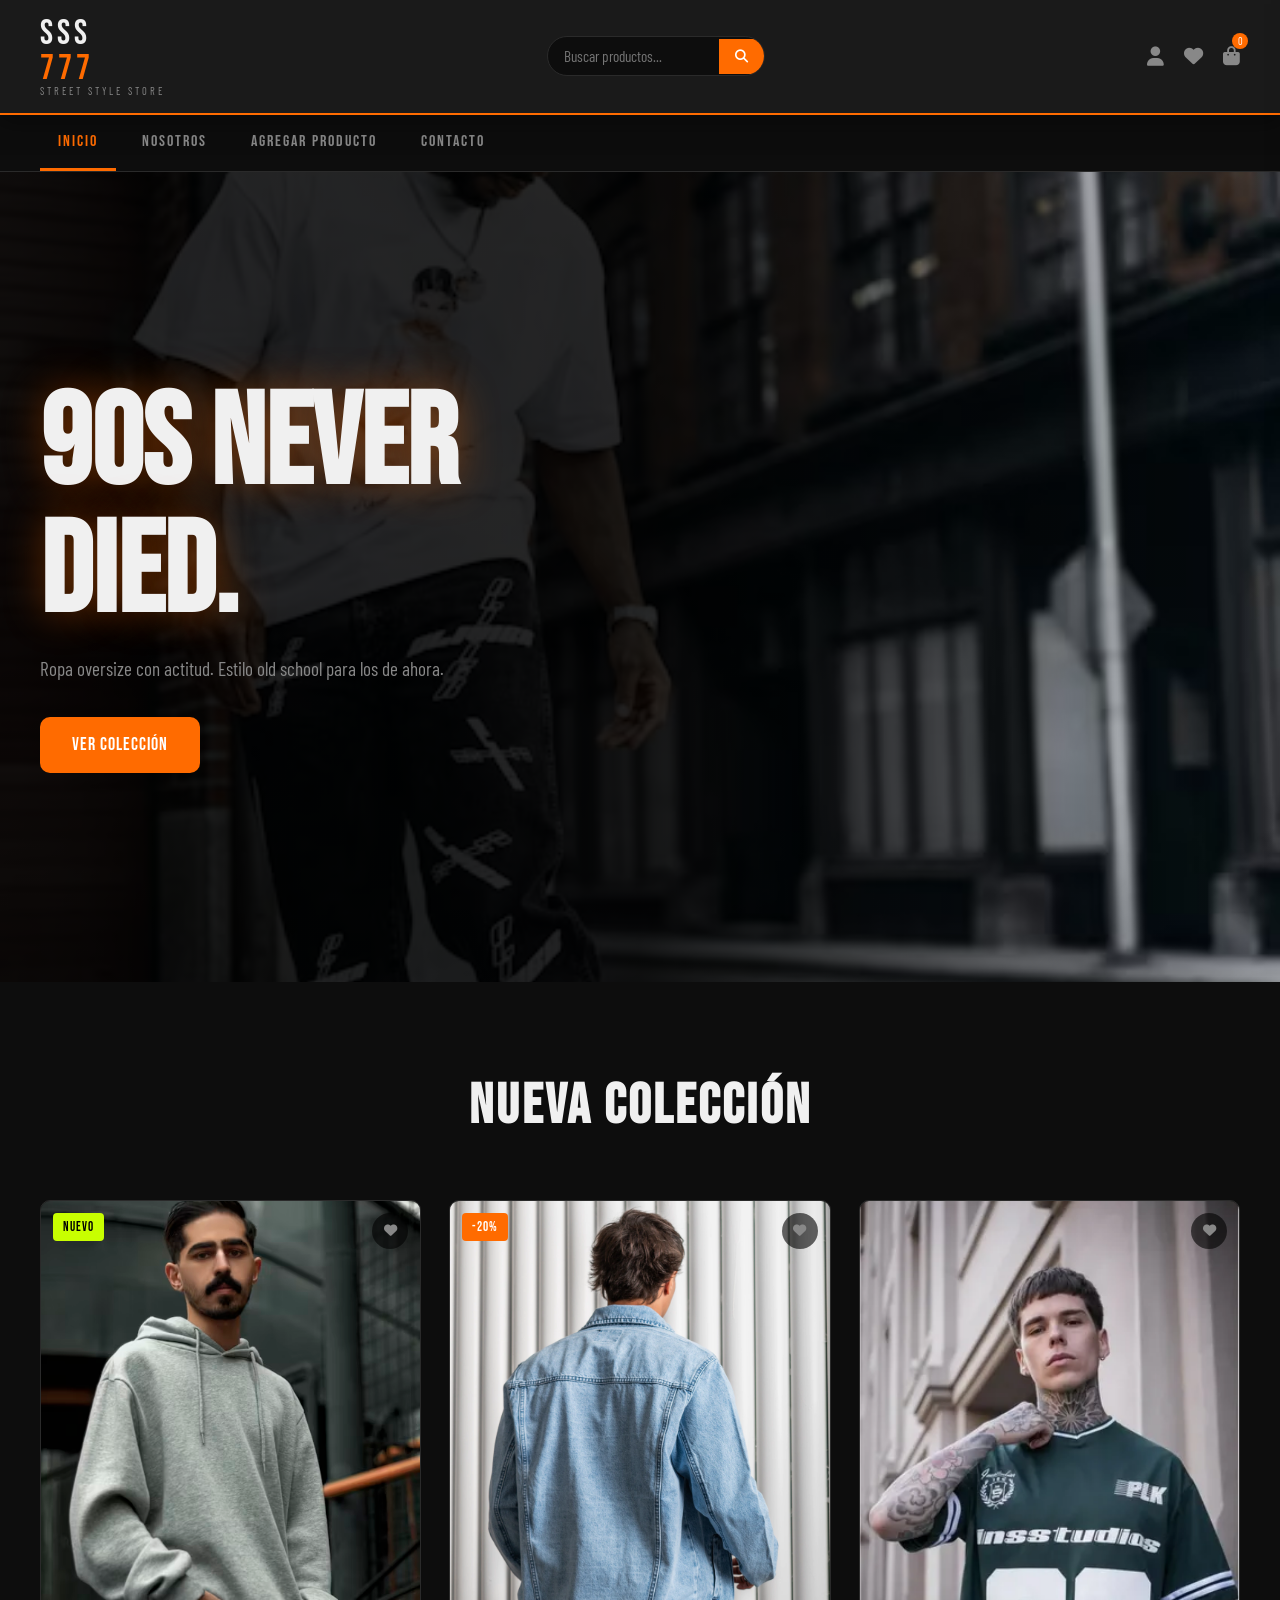
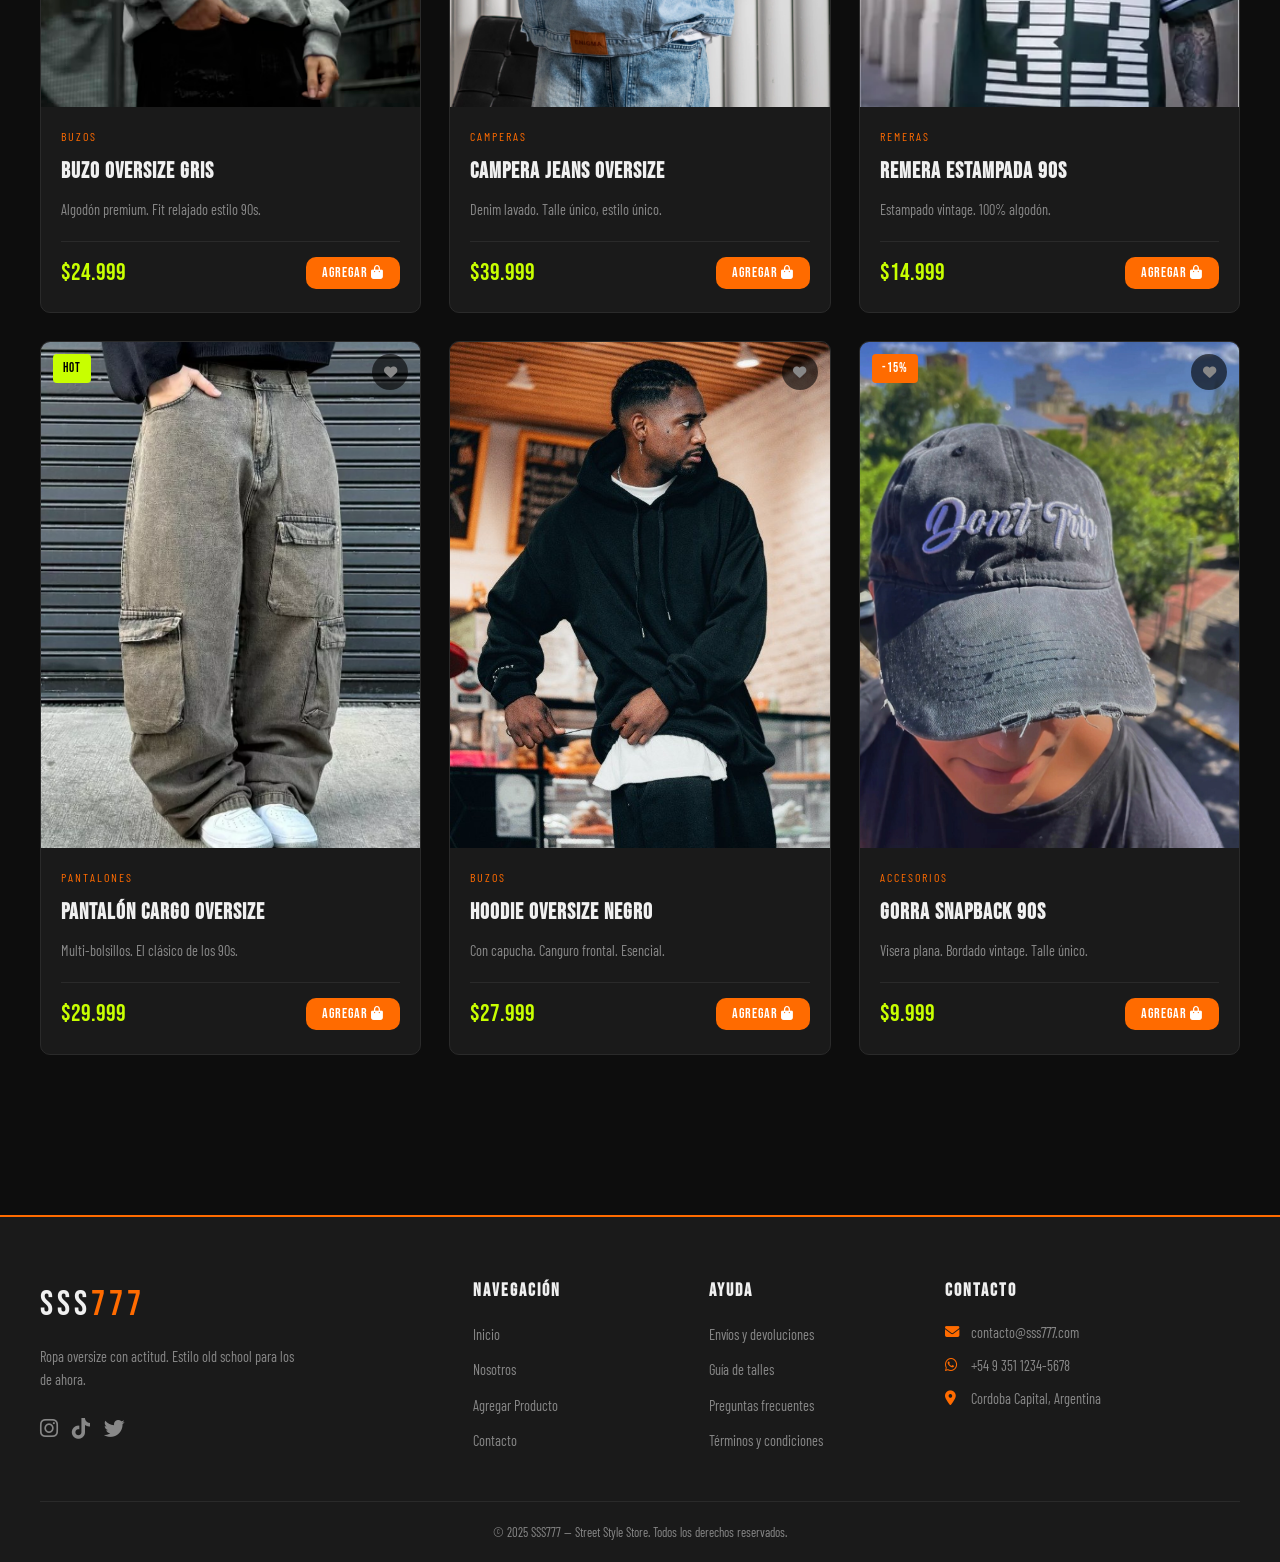
<file: index.html>
<!DOCTYPE html>
<html lang="es">
<head>
  <meta charset="UTF-8">
  <meta name="viewport" content="width=device-width, initial-scale=1.0">
  <title>SSS777 — Street Style Store</title>
  <link rel="preconnect" href="https://fonts.googleapis.com">
  <link rel="preconnect" href="https://fonts.gstatic.com" crossorigin>
  <link href="https://fonts.googleapis.com/css2?family=Bebas+Neue&family=Barlow+Condensed:wght@300;400;600&display=swap" rel="stylesheet">
  <link rel="stylesheet" href="https://cdnjs.cloudflare.com/ajax/libs/font-awesome/6.5.0/css/all.min.css">
  <link rel="stylesheet" href="css/styles.css">
</head>
<body>

  <!-- ── HEADER ────────────────────────────────────── -->
  <header>
    <div class="header__logo">
      <span class="logo__sss">SSS</span><span class="logo__777">777</span>
      <p class="logo__tagline">Street Style Store</p>
    </div>

    <div class="header__search">
      <form class="search-form" role="search">
        <input type="search" placeholder="Buscar productos..." aria-label="Buscar">
        <button type="submit"><i class="fas fa-search"></i></button>
      </form>
    </div>

    <div class="header__icons">
      <a href="#" aria-label="Mi cuenta"><i class="fas fa-user"></i></a>
      <a href="#" aria-label="Favoritos"><i class="fas fa-heart"></i></a>
      <a href="#" class="cart-icon" aria-label="Carrito">
        <i class="fas fa-shopping-bag"></i>
        <span class="cart-count">0</span>
      </a>
    </div>
  </header>

  <!-- ── NAVBAR ────────────────────────────────────── -->
  <nav>
    <button class="nav__toggle" aria-label="Abrir menú">
      <i class="fas fa-bars"></i>
    </button>
    <ul class="nav__links">
      <li><a href="index.html" class="active">Inicio</a></li>
      <li><a href="nosotros.html">Nosotros</a></li>
      <li><a href="alta.html">Agregar Producto</a></li>
      <li><a href="contacto.html">Contacto</a></li>
    </ul>
  </nav>

  <!-- ── HERO ──────────────────────────────────────── -->
  <section class="hero">
    <div class="hero__content">
      <h1>90s Never<br>Died.</h1>
      <p>Ropa oversize con actitud. Estilo old school para los de ahora.</p>
      <a href="#productos" class="btn btn--primary">Ver colección</a>
    </div>
  </section>

  <!-- ── PRODUCTOS ──────────────────────────────────── -->
  <section class="productos" id="productos">
    <h2 class="section__title">Nueva colección</h2>

    <div class="productos__grid">

      <!-- CARD 1 -->
      <article class="card">
        <div class="card__img-wrap">
          <img src="img/producto1.jpg" alt="Buzo oversize gris" loading="lazy">
          <span class="card__badge">Nuevo</span>
          <button class="card__wishlist" aria-label="Agregar a favoritos">
            <i class="fas fa-heart"></i>
          </button>
        </div>
        <div class="card__body">
          <span class="card__category">Buzos</span>
          <h3 class="card__title">Buzo Oversize Gris</h3>
          <p class="card__desc">Algodón premium. Fit relajado estilo 90s.</p>
          <div class="card__footer">
            <span class="card__price">$24.999</span>
            <button class="btn btn--small">Agregar <i class="fas fa-shopping-bag"></i></button>
          </div>
        </div>
      </article>

      <!-- CARD 2 -->
      <article class="card">
        <div class="card__img-wrap">
          <img src="img/producto2.jpg" alt="Campera de jeans oversize" loading="lazy">
          <span class="card__badge card__badge--sale">-20%</span>
          <button class="card__wishlist" aria-label="Agregar a favoritos">
            <i class="fas fa-heart"></i>
          </button>
        </div>
        <div class="card__body">
          <span class="card__category">Camperas</span>
          <h3 class="card__title">Campera Jeans Oversize</h3>
          <p class="card__desc">Denim lavado. Talle único, estilo único.</p>
          <div class="card__footer">
            <span class="card__price">$39.999</span>
            <button class="btn btn--small">Agregar <i class="fas fa-shopping-bag"></i></button>
          </div>
        </div>
      </article>

      <!-- CARD 3 -->
      <article class="card">
        <div class="card__img-wrap">
          <img src="img/producto3.jpg" alt="Remera overszie estampada" loading="lazy">
          <button class="card__wishlist" aria-label="Agregar a favoritos">
            <i class="fas fa-heart"></i>
          </button>
        </div>
        <div class="card__body">
          <span class="card__category">Remeras</span>
          <h3 class="card__title">Remera Estampada 90s</h3>
          <p class="card__desc">Estampado vintage. 100% algodón.</p>
          <div class="card__footer">
            <span class="card__price">$14.999</span>
            <button class="btn btn--small">Agregar <i class="fas fa-shopping-bag"></i></button>
          </div>
        </div>
      </article>

      <!-- CARD 4 -->
      <article class="card">
        <div class="card__img-wrap">
          <img src="img/producto4.jpg" alt="Pantalon cargo oversize" loading="lazy">
          <span class="card__badge">Hot</span>
          <button class="card__wishlist" aria-label="Agregar a favoritos">
            <i class="fas fa-heart"></i>
          </button>
        </div>
        <div class="card__body">
          <span class="card__category">Pantalones</span>
          <h3 class="card__title">Pantalón Cargo Oversize</h3>
          <p class="card__desc">Multi-bolsillos. El clásico de los 90s.</p>
          <div class="card__footer">
            <span class="card__price">$29.999</span>
            <button class="btn btn--small">Agregar <i class="fas fa-shopping-bag"></i></button>
          </div>
        </div>
      </article>

      <!-- CARD 5 -->
      <article class="card">
        <div class="card__img-wrap">
          <img src="img/producto5.jpg" alt="Hoodie oversize negro" loading="lazy">
          <button class="card__wishlist" aria-label="Agregar a favoritos">
            <i class="fas fa-heart"></i>
          </button>
        </div>
        <div class="card__body">
          <span class="card__category">Buzos</span>
          <h3 class="card__title">Hoodie Oversize Negro</h3>
          <p class="card__desc">Con capucha. Canguro frontal. Esencial.</p>
          <div class="card__footer">
            <span class="card__price">$27.999</span>
            <button class="btn btn--small">Agregar <i class="fas fa-shopping-bag"></i></button>
          </div>
        </div>
      </article>

      <!-- CARD 6 -->
      <article class="card">
        <div class="card__img-wrap">
          <img src="img/producto6.jpg" alt="Gorra snapback 90s" loading="lazy">
          <span class="card__badge card__badge--sale">-15%</span>
          <button class="card__wishlist" aria-label="Agregar a favoritos">
            <i class="fas fa-heart"></i>
          </button>
        </div>
        <div class="card__body">
          <span class="card__category">Accesorios</span>
          <h3 class="card__title">Gorra Snapback 90s</h3>
          <p class="card__desc">Visera plana. Bordado vintage. Talle único.</p>
          <div class="card__footer">
            <span class="card__price">$9.999</span>
            <button class="btn btn--small">Agregar <i class="fas fa-shopping-bag"></i></button>
          </div>
        </div>
      </article>

    </div>
  </section>

  <!-- ── FOOTER ─────────────────────────────────────── -->
  <footer>
    <div class="footer__grid">

      <div class="footer__brand">
        <div class="footer__logo">
          <span class="logo__sss">SSS</span><span class="logo__777">777</span>
        </div>
        <p>Ropa oversize con actitud. Estilo old school para los de ahora.</p>
        <div class="footer__social">
          <a href="#" aria-label="Instagram"><i class="fab fa-instagram"></i></a>
          <a href="#" aria-label="TikTok"><i class="fab fa-tiktok"></i></a>
          <a href="#" aria-label="Twitter"><i class="fab fa-twitter"></i></a>
        </div>
      </div>

      <div class="footer__links">
        <h4>Navegación</h4>
        <ul>
          <li><a href="index.html">Inicio</a></li>
          <li><a href="nosotros.html">Nosotros</a></li>
          <li><a href="alta.html">Agregar Producto</a></li>
          <li><a href="contacto.html">Contacto</a></li>
        </ul>
      </div>

      <div class="footer__links">
        <h4>Ayuda</h4>
        <ul>
          <li><a href="#">Envíos y devoluciones</a></li>
          <li><a href="#">Guía de talles</a></li>
          <li><a href="#">Preguntas frecuentes</a></li>
          <li><a href="#">Términos y condiciones</a></li>
        </ul>
      </div>

      <div class="footer__contact">
        <h4>Contacto</h4>
        <p><i class="fas fa-envelope"></i> contacto@sss777.com</p>
        <p><i class="fab fa-whatsapp"></i> +54 9 351 1234-5678</p>
        <p><i class="fas fa-map-marker-alt"></i> Cordoba Capital, Argentina</p>
      </div>

    </div>
    <div class="footer__bottom">
      <p>&copy; 2025 SSS777 — Street Style Store. Todos los derechos reservados.</p>
    </div>
  </footer>

  <script src="js/main.js"></script>
</body>
</html>
</file>
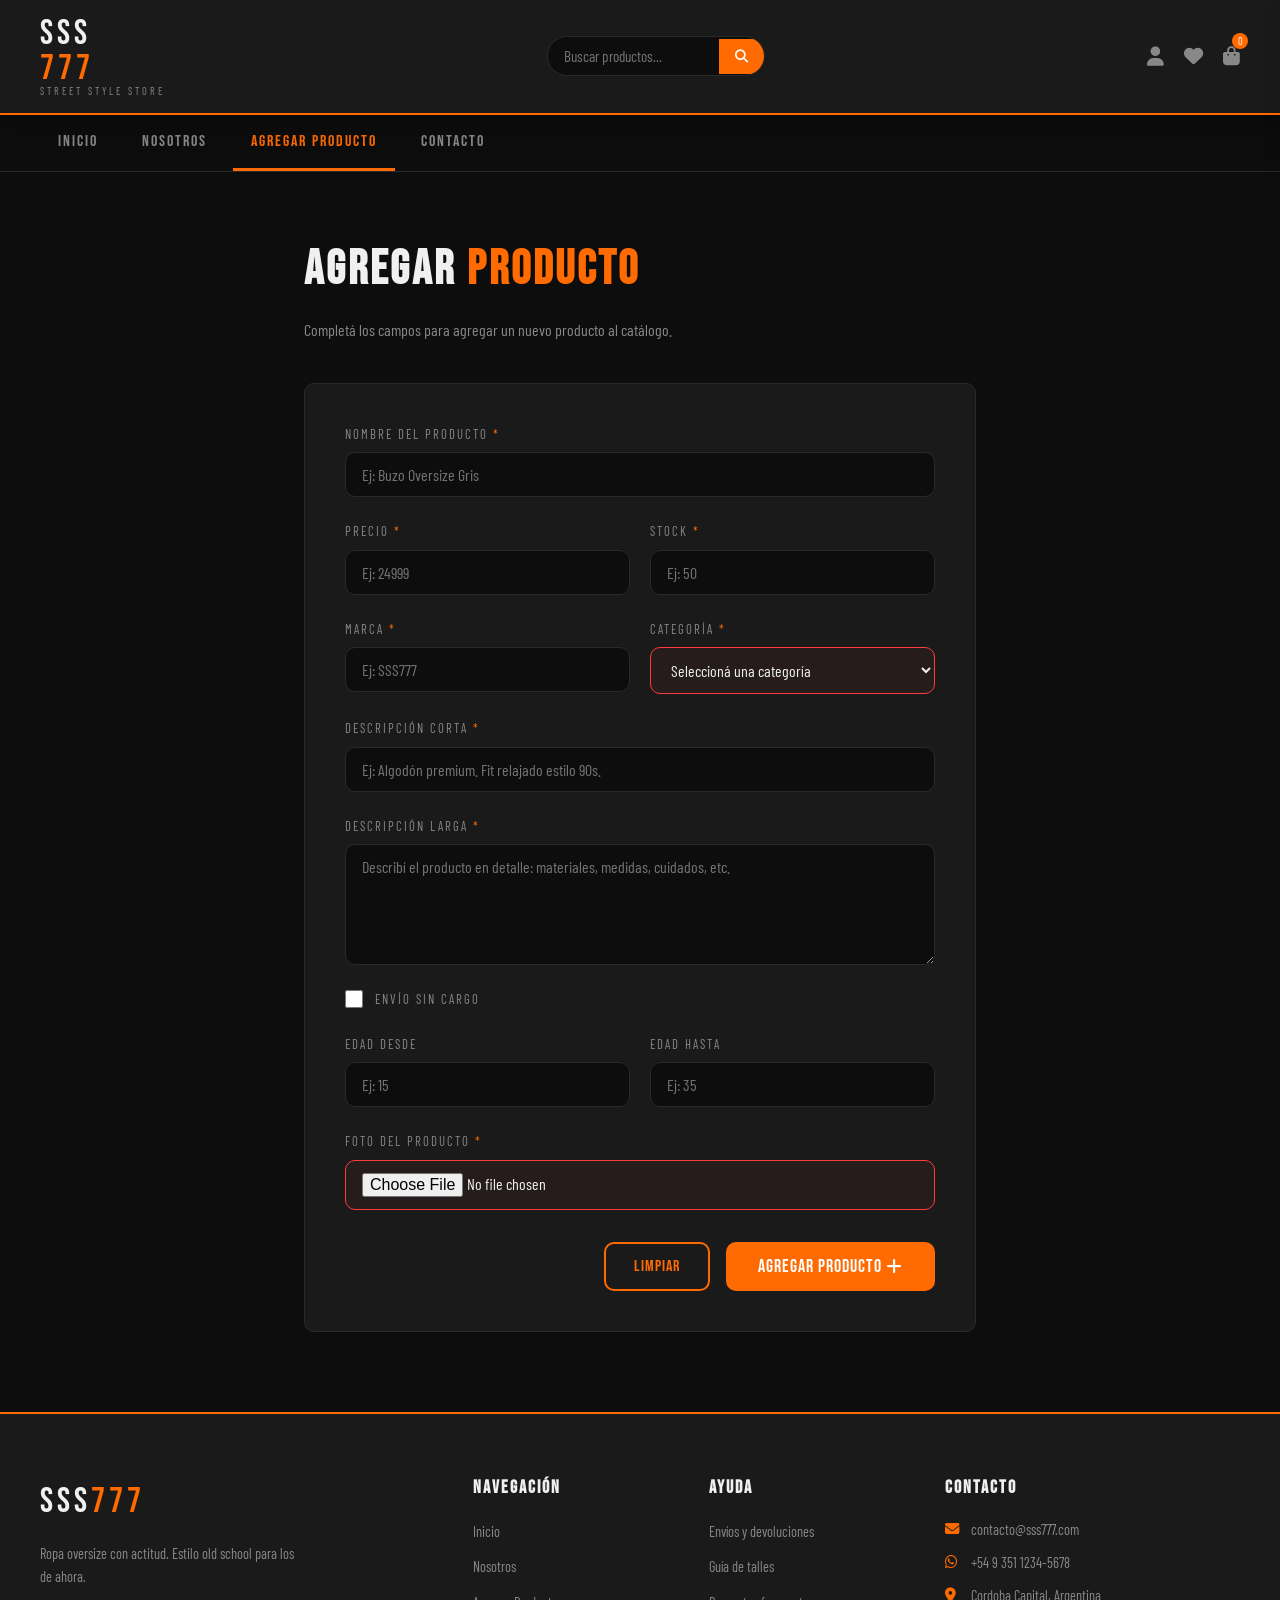
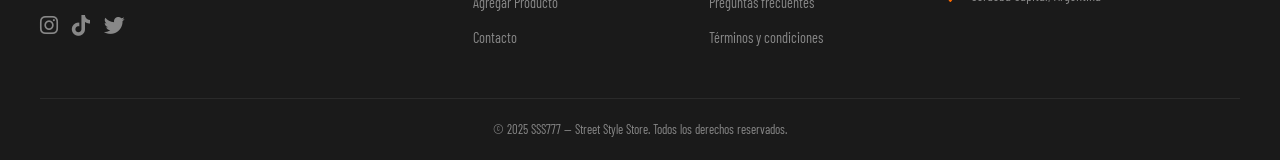
<file: alta.html>
<!DOCTYPE html>
<html lang="es">
<head>
  <meta charset="UTF-8">
  <meta name="viewport" content="width=device-width, initial-scale=1.0">
  <title>SSS777 — Agregar Producto</title>
  <link rel="preconnect" href="https://fonts.googleapis.com">
  <link rel="preconnect" href="https://fonts.gstatic.com" crossorigin>
  <link href="https://fonts.googleapis.com/css2?family=Bebas+Neue&family=Barlow+Condensed:ital,wght@0,300;0,400;0,600;1,400&display=swap" rel="stylesheet">
  <link rel="stylesheet" href="https://cdnjs.cloudflare.com/ajax/libs/font-awesome/6.5.0/css/all.min.css">
  <link rel="stylesheet" href="css/styles.css">
</head>
<body>

  <!-- ── HEADER ────────────────────────────────────── -->
  <header>
    <div class="header__logo">
      <span class="logo__sss">SSS</span><span class="logo__777">777</span>
      <p class="logo__tagline">Street Style Store</p>
    </div>
    <div class="header__search">
      <form class="search-form" role="search">
        <input type="search" placeholder="Buscar productos..." aria-label="Buscar">
        <button type="submit"><i class="fas fa-search"></i></button>
      </form>
    </div>
    <div class="header__icons">
      <a href="#" aria-label="Mi cuenta"><i class="fas fa-user"></i></a>
      <a href="#" aria-label="Favoritos"><i class="fas fa-heart"></i></a>
      <a href="#" class="cart-icon" aria-label="Carrito">
        <i class="fas fa-shopping-bag"></i>
        <span class="cart-count">0</span>
      </a>
    </div>
  </header>

  <!-- ── NAVBAR ────────────────────────────────────── -->
  <nav>
    <button class="nav__toggle" aria-label="Abrir menú">
      <i class="fas fa-bars"></i>
    </button>
    <ul class="nav__links">
      <li><a href="index.html">Inicio</a></li>
      <li><a href="nosotros.html">Nosotros</a></li>
      <li><a href="alta.html" class="active">Agregar Producto</a></li>
      <li><a href="contacto.html">Contacto</a></li>
    </ul>
  </nav>

  <!-- ── CONTENIDO ─────────────────────────────────── -->
  <main class="form-page">
    <h1>Agregar <span style="color: var(--color-primary)">Producto</span></h1>
    <p>Completá los campos para agregar un nuevo producto al catálogo.</p>

    <form class="form" action="#" method="post" novalidate>

      <!-- Nombre -->
      <div class="form__group">
        <label for="nombre">Nombre del producto <span>*</span></label>
        <input
          type="text"
          id="nombre"
          name="nombre"
          placeholder="Ej: Buzo Oversize Gris"
          required
          minlength="3"
          maxlength="80"
        >
      </div>

      <!-- Precio y Stock -->
      <div class="form__row">
        <div class="form__group">
          <label for="precio">Precio <span>*</span></label>
          <input
            type="number"
            id="precio"
            name="precio"
            placeholder="Ej: 24999"
            required
            min="1"
            max="9999999"
          >
        </div>
        <div class="form__group">
          <label for="stock">Stock <span>*</span></label>
          <input
            type="number"
            id="stock"
            name="stock"
            placeholder="Ej: 50"
            required
            min="0"
            max="9999"
          >
        </div>
      </div>

      <!-- Marca y Categoría -->
      <div class="form__row">
        <div class="form__group">
          <label for="marca">Marca <span>*</span></label>
          <input
            type="text"
            id="marca"
            name="marca"
            placeholder="Ej: SSS777"
            required
            minlength="2"
            maxlength="50"
          >
        </div>
        <div class="form__group">
          <label for="categoria">Categoría <span>*</span></label>
          <select id="categoria" name="categoria" required>
            <option value="">Seleccioná una categoría</option>
            <option value="buzos">Buzos</option>
            <option value="camperas">Camperas</option>
            <option value="remeras">Remeras</option>
            <option value="pantalones">Pantalones</option>
            <option value="accesorios">Accesorios</option>
          </select>
        </div>
      </div>

      <!-- Descripción corta -->
      <div class="form__group">
        <label for="desc-corta">Descripción corta <span>*</span></label>
        <input
          type="text"
          id="desc-corta"
          name="desc_corta"
          placeholder="Ej: Algodón premium. Fit relajado estilo 90s."
          required
          minlength="10"
          maxlength="120"
        >
      </div>

      <!-- Descripción larga -->
      <div class="form__group">
        <label for="desc-larga">Descripción larga <span>*</span></label>
        <textarea
          id="desc-larga"
          name="desc_larga"
          placeholder="Describí el producto en detalle: materiales, medidas, cuidados, etc."
          required
          minlength="30"
          maxlength="1000"
          rows="5"
        ></textarea>
      </div>

      <!-- Envío sin cargo -->
      <div class="form__group">
        <label class="form__check">
          <input type="checkbox" name="envio_gratis">
          Envío sin cargo
        </label>
      </div>

      <!-- Edad desde y hasta -->
      <div class="form__row">
        <div class="form__group">
          <label for="edad-desde">Edad desde</label>
          <input
            type="number"
            id="edad-desde"
            name="edad_desde"
            placeholder="Ej: 15"
            min="0"
            max="99"
          >
        </div>
        <div class="form__group">
          <label for="edad-hasta">Edad hasta</label>
          <input
            type="number"
            id="edad-hasta"
            name="edad_hasta"
            placeholder="Ej: 35"
            min="0"
            max="99"
          >
        </div>
      </div>

      <!-- Foto -->
      <div class="form__group">
        <label for="foto">Foto del producto <span>*</span></label>
        <input
          type="file"
          id="foto"
          name="foto"
          accept="image/png, image/jpeg, image/webp"
          required
        >
      </div>

      <!-- Botones -->
      <div class="form__actions">
        <button type="reset" class="btn btn--outline">Limpiar</button>
        <button type="submit" class="btn btn--primary">
          Agregar producto <i class="fas fa-plus"></i>
        </button>
      </div>

    </form>
  </main>

  <!-- ── FOOTER ─────────────────────────────────────── -->
  <footer>
    <div class="footer__grid">
      <div class="footer__brand">
        <div class="footer__logo">
          <span class="logo__sss">SSS</span><span class="logo__777">777</span>
        </div>
        <p>Ropa oversize con actitud. Estilo old school para los de ahora.</p>
        <div class="footer__social">
          <a href="#" aria-label="Instagram"><i class="fab fa-instagram"></i></a>
          <a href="#" aria-label="TikTok"><i class="fab fa-tiktok"></i></a>
          <a href="#" aria-label="Twitter"><i class="fab fa-twitter"></i></a>
        </div>
      </div>
      <div class="footer__links">
        <h4>Navegación</h4>
        <ul>
          <li><a href="index.html">Inicio</a></li>
          <li><a href="nosotros.html">Nosotros</a></li>
          <li><a href="alta.html">Agregar Producto</a></li>
          <li><a href="contacto.html">Contacto</a></li>
        </ul>
      </div>
      <div class="footer__links">
        <h4>Ayuda</h4>
        <ul>
          <li><a href="#">Envíos y devoluciones</a></li>
          <li><a href="#">Guía de talles</a></li>
          <li><a href="#">Preguntas frecuentes</a></li>
          <li><a href="#">Términos y condiciones</a></li>
        </ul>
      </div>
      <div class="footer__contact">
        <h4>Contacto</h4>
        <p><i class="fas fa-envelope"></i> contacto@sss777.com</p>
        <p><i class="fab fa-whatsapp"></i> +54 9 351 1234-5678</p>
        <p><i class="fas fa-map-marker-alt"></i> Cordoba Capital, Argentina</p>
      </div>
    </div>
    <div class="footer__bottom">
      <p>&copy; 2025 SSS777 — Street Style Store. Todos los derechos reservados.</p>
    </div>
  </footer>

  <script src="js/main.js"></script>
</body>
</html>
</file>
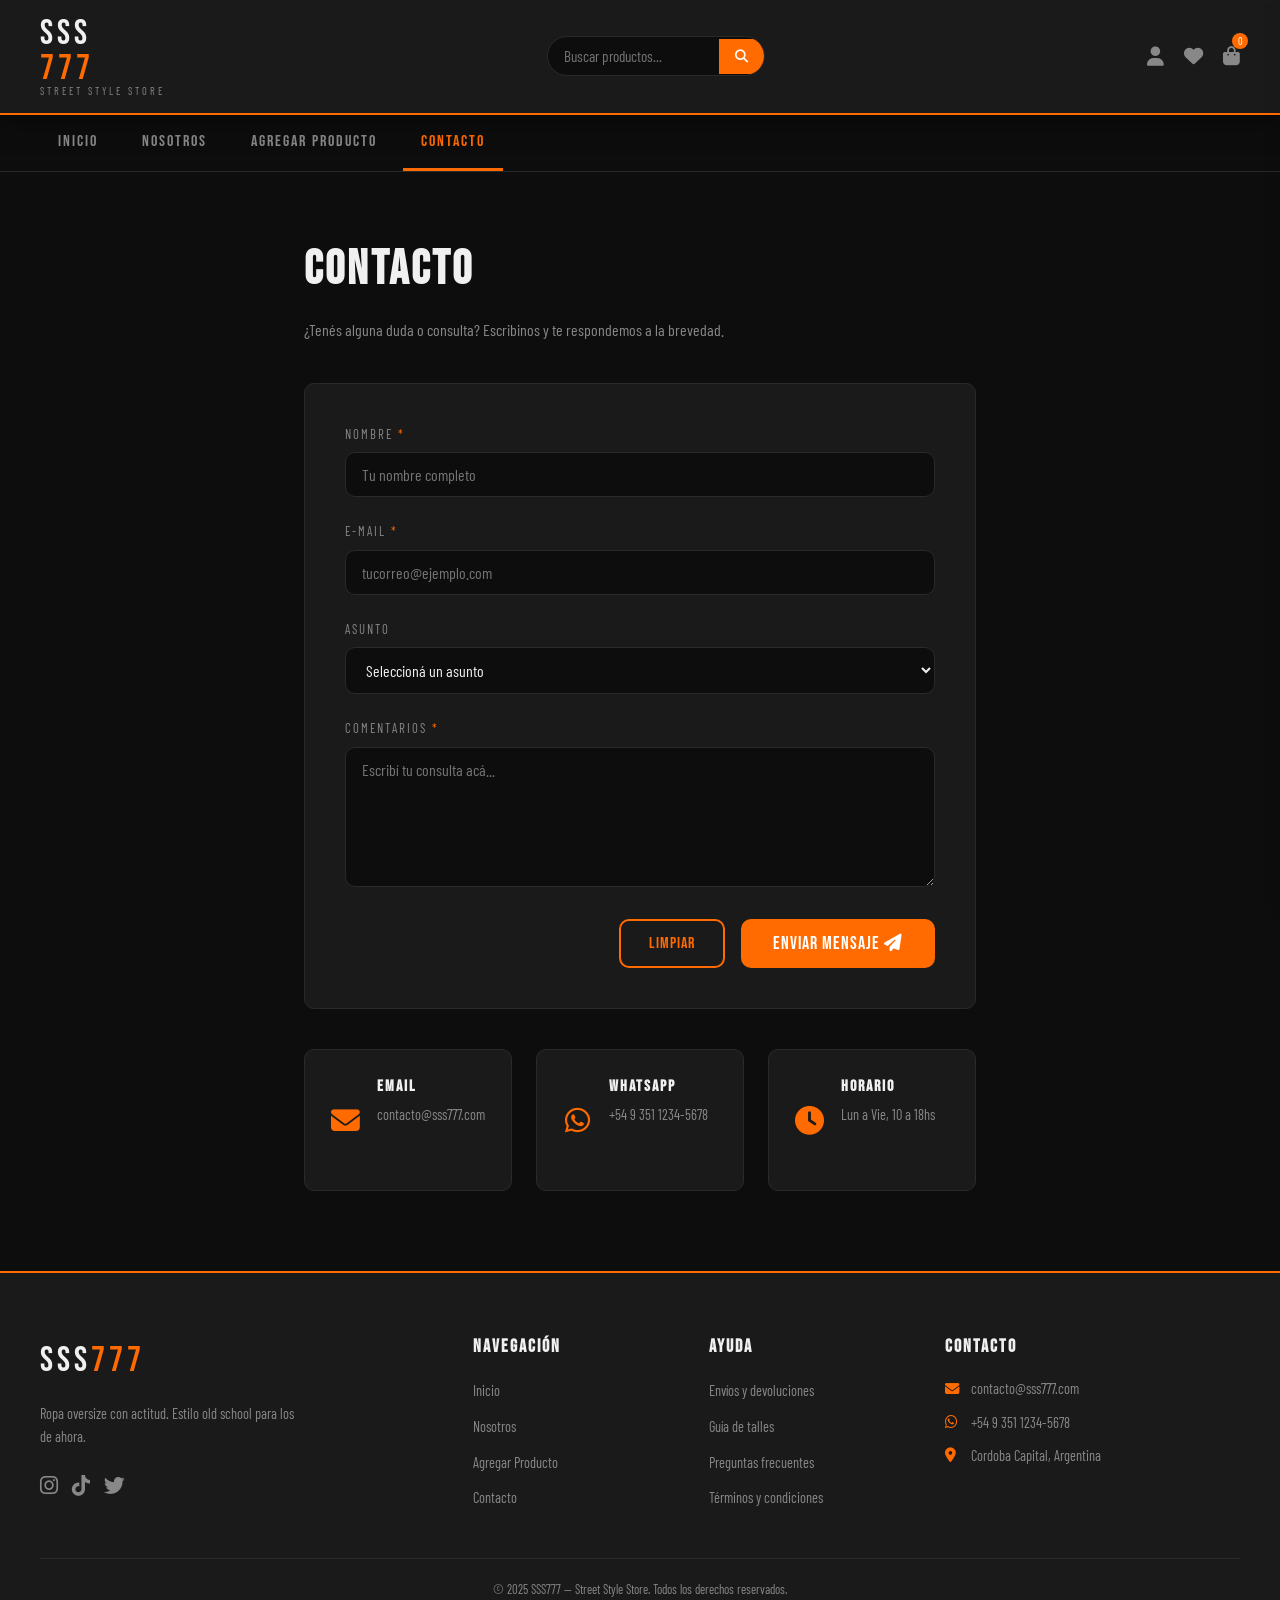
<file: contacto.html>
<!DOCTYPE html>
<html lang="es">
<head>
  <meta charset="UTF-8">
  <meta name="viewport" content="width=device-width, initial-scale=1.0">
  <title>SSS777 — Contacto</title>
  <link rel="preconnect" href="https://fonts.googleapis.com">
  <link rel="preconnect" href="https://fonts.gstatic.com" crossorigin>
  <link href="https://fonts.googleapis.com/css2?family=Bebas+Neue&family=Barlow+Condensed:ital,wght@0,300;0,400;0,600;1,400&display=swap" rel="stylesheet">
  <link rel="stylesheet" href="https://cdnjs.cloudflare.com/ajax/libs/font-awesome/6.5.0/css/all.min.css">
  <link rel="stylesheet" href="css/styles.css">
</head>
<body>

  <!-- ── HEADER ────────────────────────────────────── -->
  <header>
    <div class="header__logo">
      <span class="logo__sss">SSS</span><span class="logo__777">777</span>
      <p class="logo__tagline">Street Style Store</p>
    </div>
    <div class="header__search">
      <form class="search-form" role="search">
        <input type="search" placeholder="Buscar productos..." aria-label="Buscar">
        <button type="submit"><i class="fas fa-search"></i></button>
      </form>
    </div>
    <div class="header__icons">
      <a href="#" aria-label="Mi cuenta"><i class="fas fa-user"></i></a>
      <a href="#" aria-label="Favoritos"><i class="fas fa-heart"></i></a>
      <a href="#" class="cart-icon" aria-label="Carrito">
        <i class="fas fa-shopping-bag"></i>
        <span class="cart-count">0</span>
      </a>
    </div>
  </header>

  <!-- ── NAVBAR ────────────────────────────────────── -->
  <nav>
    <button class="nav__toggle" aria-label="Abrir menú">
      <i class="fas fa-bars"></i>
    </button>
    <ul class="nav__links">
      <li><a href="index.html">Inicio</a></li>
      <li><a href="nosotros.html">Nosotros</a></li>
      <li><a href="alta.html">Agregar Producto</a></li>
      <li><a href="contacto.html" class="active">Contacto</a></li>
    </ul>
  </nav>

  <!-- ── CONTENIDO ─────────────────────────────────── -->
  <main class="form-page">
    <h1>Contacto</h1>
    <p>¿Tenés alguna duda o consulta? Escribinos y te respondemos a la brevedad.</p>

    <form class="form" action="#" method="post" novalidate>

      <!-- Nombre -->
      <div class="form__group">
        <label for="nombre">Nombre <span>*</span></label>
        <input
          type="text"
          id="nombre"
          name="nombre"
          placeholder="Tu nombre completo"
          required
          minlength="2"
          maxlength="80"
        >
      </div>

      <!-- Email -->
      <div class="form__group">
        <label for="email">E-mail <span>*</span></label>
        <input
          type="email"
          id="email"
          name="email"
          placeholder="tucorreo@ejemplo.com"
          required
          maxlength="100"
        >
      </div>

      <!-- Asunto (opcional extra) -->
      <div class="form__group">
        <label for="asunto">Asunto</label>
        <select id="asunto" name="asunto">
          <option value="">Seleccioná un asunto</option>
          <option value="compra">Consulta sobre una compra</option>
          <option value="envio">Envíos y devoluciones</option>
          <option value="talles">Guía de talles</option>
          <option value="otro">Otro</option>
        </select>
      </div>

      <!-- Comentarios -->
      <div class="form__group">
        <label for="comentarios">Comentarios <span>*</span></label>
        <textarea
          id="comentarios"
          name="comentarios"
          placeholder="Escribí tu consulta acá..."
          required
          minlength="10"
          maxlength="500"
          rows="6"
        ></textarea>
      </div>

      <!-- Botones -->
      <div class="form__actions">
        <button type="reset" class="btn btn--outline">Limpiar</button>
        <button type="submit" class="btn btn--primary">
          Enviar mensaje <i class="fas fa-paper-plane"></i>
        </button>
      </div>

    </form>

    <!-- Info de contacto extra -->
    <div class="contacto__info">
      <div class="contacto__item">
        <i class="fas fa-envelope"></i>
        <div>
          <h4>Email</h4>
          <p>contacto@sss777.com</p>
        </div>
      </div>
      <div class="contacto__item">
        <i class="fab fa-whatsapp"></i>
        <div>
          <h4>WhatsApp</h4>
          <p>+54 9 351 1234-5678</p>
        </div>
      </div>
      <div class="contacto__item">
        <i class="fas fa-clock"></i>
        <div>
          <h4>Horario</h4>
          <p>Lun a Vie, 10 a 18hs</p>
        </div>
      </div>
    </div>

  </main>

  <!-- ── FOOTER ─────────────────────────────────────── -->
  <footer>
    <div class="footer__grid">
      <div class="footer__brand">
        <div class="footer__logo">
          <span class="logo__sss">SSS</span><span class="logo__777">777</span>
        </div>
        <p>Ropa oversize con actitud. Estilo old school para los de ahora.</p>
        <div class="footer__social">
          <a href="#" aria-label="Instagram"><i class="fab fa-instagram"></i></a>
          <a href="#" aria-label="TikTok"><i class="fab fa-tiktok"></i></a>
          <a href="#" aria-label="Twitter"><i class="fab fa-twitter"></i></a>
        </div>
      </div>
      <div class="footer__links">
        <h4>Navegación</h4>
        <ul>
          <li><a href="index.html">Inicio</a></li>
          <li><a href="nosotros.html">Nosotros</a></li>
          <li><a href="alta.html">Agregar Producto</a></li>
          <li><a href="contacto.html">Contacto</a></li>
        </ul>
      </div>
      <div class="footer__links">
        <h4>Ayuda</h4>
        <ul>
          <li><a href="#">Envíos y devoluciones</a></li>
          <li><a href="#">Guía de talles</a></li>
          <li><a href="#">Preguntas frecuentes</a></li>
          <li><a href="#">Términos y condiciones</a></li>
        </ul>
      </div>
      <div class="footer__contact">
        <h4>Contacto</h4>
        <p><i class="fas fa-envelope"></i> contacto@sss777.com</p>
        <p><i class="fab fa-whatsapp"></i> +54 9 351 1234-5678</p>
        <p><i class="fas fa-map-marker-alt"></i> Cordoba Capital, Argentina</p>
      </div>
    </div>
    <div class="footer__bottom">
      <p>&copy; 2025 SSS777 — Street Style Store. Todos los derechos reservados.</p>
    </div>
  </footer>

  <script src="js/main.js"></script>
</body>
</html>
</file>
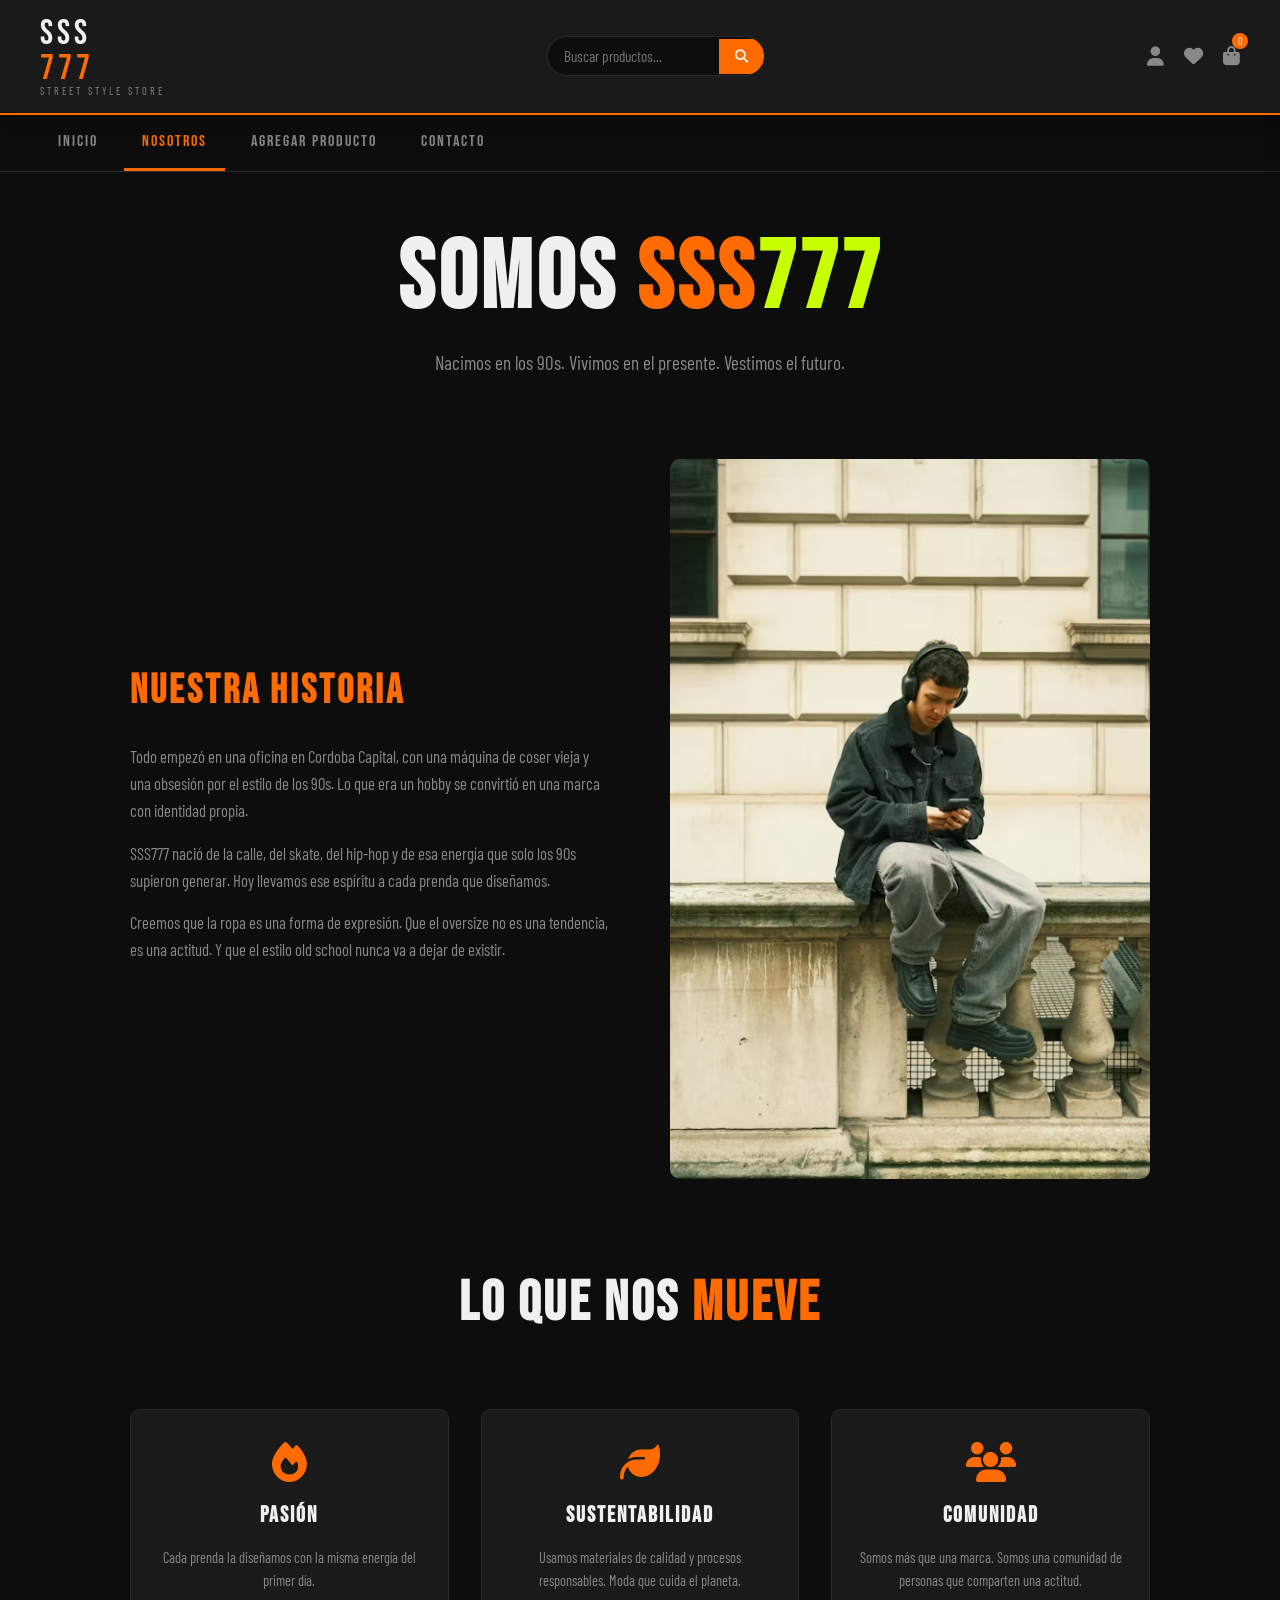
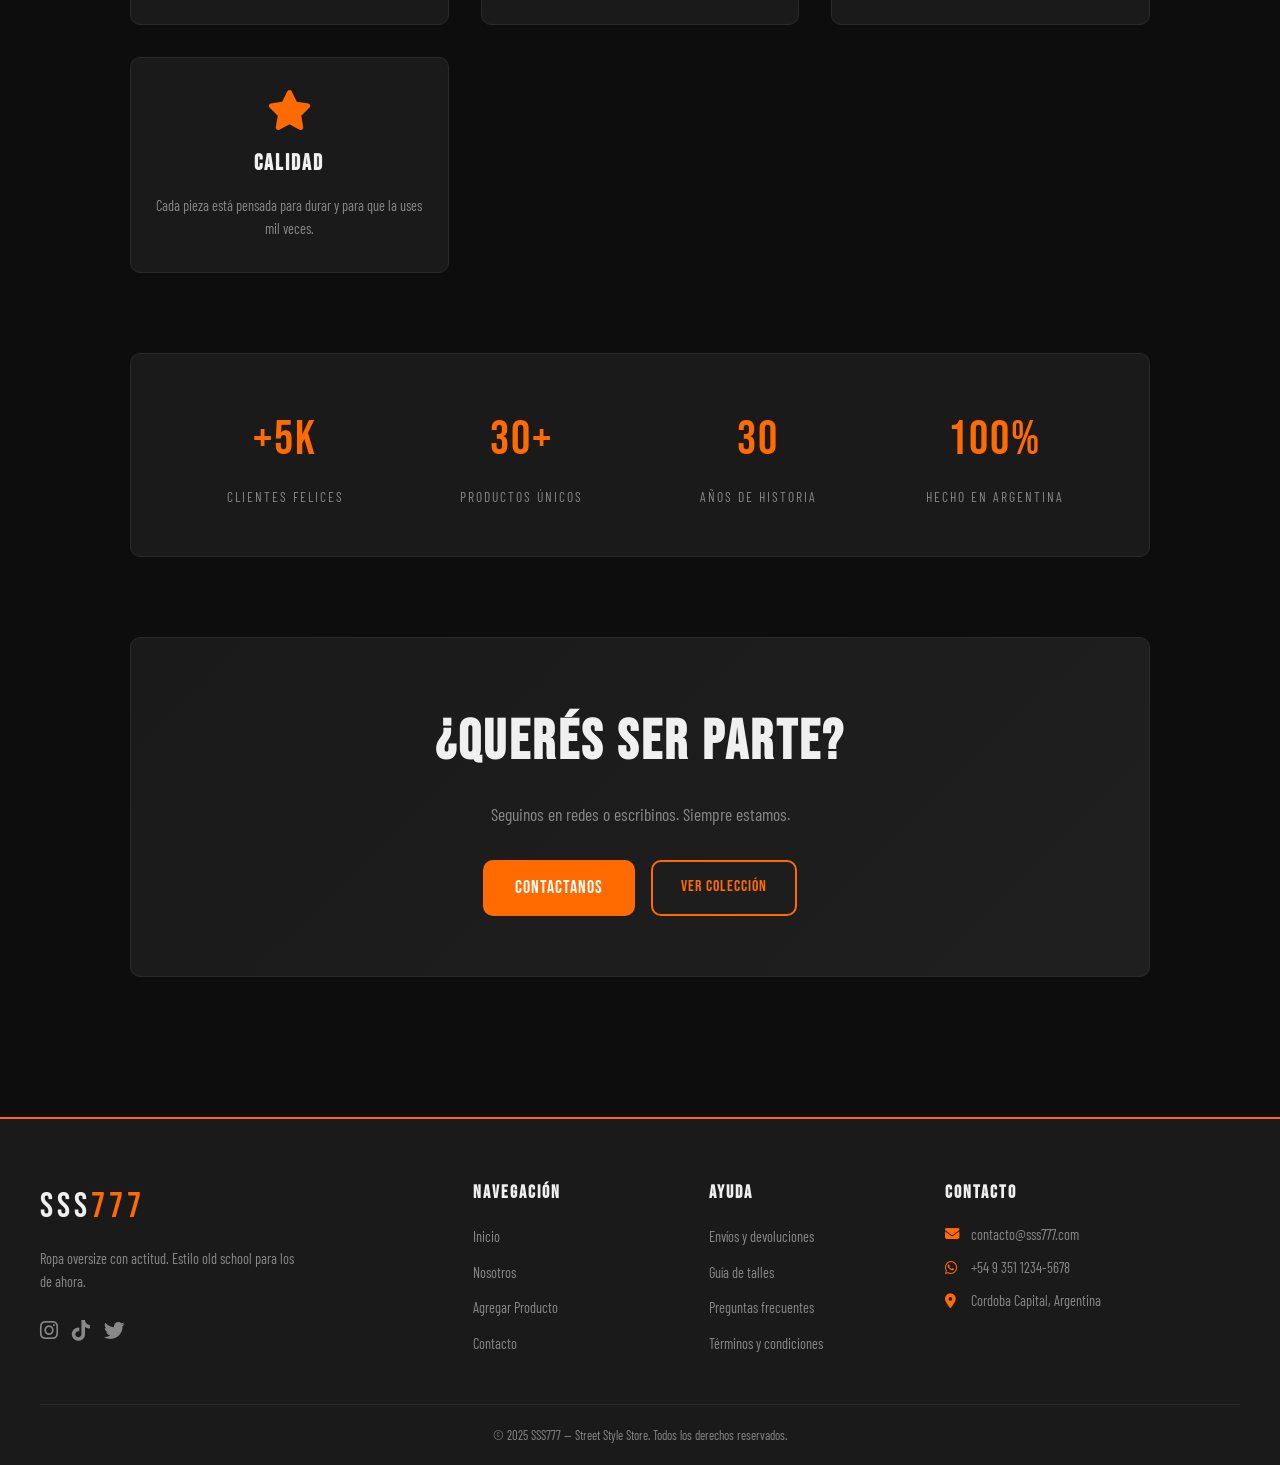
<file: nosotros.html>
<!DOCTYPE html>
<html lang="es">
<head>
  <meta charset="UTF-8">
  <meta name="viewport" content="width=device-width, initial-scale=1.0">
  <title>SSS777 — Nosotros</title>
  <link rel="preconnect" href="https://fonts.googleapis.com">
  <link rel="preconnect" href="https://fonts.gstatic.com" crossorigin>
  <link href="https://fonts.googleapis.com/css2?family=Bebas+Neue&family=Barlow+Condensed:ital,wght@0,300;0,400;0,600;1,400&display=swap" rel="stylesheet">
  <link rel="stylesheet" href="https://cdnjs.cloudflare.com/ajax/libs/font-awesome/6.5.0/css/all.min.css">
  <link rel="stylesheet" href="css/styles.css">
</head>
<body>

  <!-- ── HEADER ────────────────────────────────────── -->
  <header>
    <div class="header__logo">
      <span class="logo__sss">SSS</span><span class="logo__777">777</span>
      <p class="logo__tagline">Street Style Store</p>
    </div>
    <div class="header__search">
      <form class="search-form" role="search">
        <input type="search" placeholder="Buscar productos..." aria-label="Buscar">
        <button type="submit"><i class="fas fa-search"></i></button>
      </form>
    </div>
    <div class="header__icons">
      <a href="#" aria-label="Mi cuenta"><i class="fas fa-user"></i></a>
      <a href="#" aria-label="Favoritos"><i class="fas fa-heart"></i></a>
      <a href="#" class="cart-icon" aria-label="Carrito">
        <i class="fas fa-shopping-bag"></i>
        <span class="cart-count">0</span>
      </a>
    </div>
  </header>

  <!-- ── NAVBAR ────────────────────────────────────── -->
  <nav>
    <button class="nav__toggle" aria-label="Abrir menú">
      <i class="fas fa-bars"></i>
    </button>
    <ul class="nav__links">
      <li><a href="index.html">Inicio</a></li>
      <li><a href="nosotros.html" class="active">Nosotros</a></li>
      <li><a href="alta.html">Agregar Producto</a></li>
      <li><a href="contacto.html">Contacto</a></li>
    </ul>
  </nav>

  <!-- ── CONTENIDO ─────────────────────────────────── -->
  <main class="nosotros">

    <!-- Hero -->
    <div class="nosotros__hero">
      <h1>Somos <span style="color: var(--color-primary)">SSS</span><span style="color: var(--color-secondary)">777</span></h1>
      <p>Nacimos en los 90s. Vivimos en el presente. Vestimos el futuro.</p>
    </div>

    <!-- Historia -->
    <div class="nosotros__historia">
      <div class="nosotros__historia-text">
        <h2>Nuestra historia</h2>
        <p>Todo empezó en una oficina en Cordoba Capital, con una máquina de coser vieja y una obsesión por el estilo de los 90s. Lo que era un hobby se convirtió en una marca con identidad propia.</p>
        <p>SSS777 nació de la calle, del skate, del hip-hop y de esa energía que solo los 90s supieron generar. Hoy llevamos ese espíritu a cada prenda que diseñamos.</p>
        <p>Creemos que la ropa es una forma de expresión. Que el oversize no es una tendencia, es una actitud. Y que el estilo old school nunca va a dejar de existir.</p>
      </div>
     <img src="img/nosotros.jpg" alt="SSS777 historia"
     style="width:100%; height:100%; object-fit:cover; border-radius:10px;">
        </div>
      </div>
    </div>

    <!-- Valores -->
    <h2 class="section__title" style="margin-top: 80px">
      Lo que nos <span>mueve</span>
    </h2>
    <div class="nosotros__grid">
      <div class="nosotros__card">
        <i class="fas fa-fire"></i>
        <h3>Pasión</h3>
        <p>Cada prenda la diseñamos con la misma energía del primer día.</p>
      </div>
      <div class="nosotros__card">
        <i class="fas fa-leaf"></i>
        <h3>Sustentabilidad</h3>
        <p>Usamos materiales de calidad y procesos responsables. Moda que cuida el planeta.</p>
      </div>
      <div class="nosotros__card">
        <i class="fas fa-users"></i>
        <h3>Comunidad</h3>
        <p>Somos más que una marca. Somos una comunidad de personas que comparten una actitud.</p>
      </div>
      <div class="nosotros__card">
        <i class="fas fa-star"></i>
        <h3>Calidad</h3>
        <p>Cada pieza está pensada para durar y para que la uses mil veces.</p>
      </div>
    </div>

    <!-- Números -->
    <div class="nosotros__numeros">
      <div class="nosotros__numero">
        <span class="numero__valor">+5k</span>
        <span class="numero__label">Clientes felices</span>
      </div>
      <div class="nosotros__numero">
        <span class="numero__valor">30+</span>
        <span class="numero__label">Productos únicos</span>
      </div>
      <div class="nosotros__numero">
        <span class="numero__valor">30</span>
        <span class="numero__label">Años de historia</span>
      </div>
      <div class="nosotros__numero">
        <span class="numero__valor">100%</span>
        <span class="numero__label">Hecho en Argentina</span>
      </div>
    </div>

    <!-- CTA -->
    <div class="nosotros__cta">
      <h2>¿Querés ser parte?</h2>
      <p>Seguinos en redes o escribinos. Siempre estamos.</p>
      <div class="nosotros__cta-btns">
        <a href="contacto.html" class="btn btn--primary">Contactanos</a>
        <a href="index.html" class="btn btn--outline">Ver colección</a>
      </div>
    </div>

  </main>

  <!-- ── FOOTER ─────────────────────────────────────── -->
  <footer>
    <div class="footer__grid">
      <div class="footer__brand">
        <div class="footer__logo">
          <span class="logo__sss">SSS</span><span class="logo__777">777</span>
        </div>
        <p>Ropa oversize con actitud. Estilo old school para los de ahora.</p>
        <div class="footer__social">
          <a href="#" aria-label="Instagram"><i class="fab fa-instagram"></i></a>
          <a href="#" aria-label="TikTok"><i class="fab fa-tiktok"></i></a>
          <a href="#" aria-label="Twitter"><i class="fab fa-twitter"></i></a>
        </div>
      </div>
      <div class="footer__links">
        <h4>Navegación</h4>
        <ul>
          <li><a href="index.html">Inicio</a></li>
          <li><a href="nosotros.html">Nosotros</a></li>
          <li><a href="alta.html">Agregar Producto</a></li>
          <li><a href="contacto.html">Contacto</a></li>
        </ul>
      </div>
      <div class="footer__links">
        <h4>Ayuda</h4>
        <ul>
          <li><a href="#">Envíos y devoluciones</a></li>
          <li><a href="#">Guía de talles</a></li>
          <li><a href="#">Preguntas frecuentes</a></li>
          <li><a href="#">Términos y condiciones</a></li>
        </ul>
      </div>
      <div class="footer__contact">
        <h4>Contacto</h4>
        <p><i class="fas fa-envelope"></i> contacto@sss777.com</p>
        <p><i class="fab fa-whatsapp"></i> +54 9 351 1234-5678</p>
        <p><i class="fas fa-map-marker-alt"></i> Cordoba Capital, Argentina</p>
      </div>
    </div>
    <div class="footer__bottom">
      <p>&copy; 2025 SSS777 — Street Style Store. Todos los derechos reservados.</p>
    </div>
  </footer>

  <script src="js/main.js"></script>
</body>
</html>
</file>
<file: css/styles.css>
@import url('https://fonts.googleapis.com/css2?family=Bebas+Neue&family=Barlow+Condensed:ital,wght@0,300;0,400;0,600;1,400&display=swap');

/* ── VARIABLES ───────────────────────────────────────── */
:root {
  --color-bg:        #0d0d0d;
  --color-surface:   #1a1a1a;
  --color-border:    #2a2a2a;
  --color-primary:   #ff6b00;
  --color-secondary: #c8ff00;
  --color-text:      #f0f0f0;
  --color-muted:     #888;
  --color-error:     #ff3b3b;

  --font-title:  'Bebas Neue', sans-serif;
  --font-body:   'Barlow Condensed', sans-serif;

  --radius:   10px;
  --shadow:   0 4px 24px rgba(0,0,0,0.5);
  --transition: 0.3s ease;
}

/* ── RESET ───────────────────────────────────────────── */
*, *::before, *::after {
  margin: 0;
  padding: 0;
  box-sizing: border-box;
}

html { scroll-behavior: smooth; }

body {
  background-color: var(--color-bg);
  color: var(--color-text);
  font-family: var(--font-body);
  font-size: 1rem;
  line-height: 1.6;
}

img {
  max-width: 100%;
  display: block;
}

a {
  color: inherit;
  text-decoration: none;
}

ul { list-style: none; }

/* ── BOTONES ─────────────────────────────────────────── */
.btn {
  display: inline-block;
  font-family: var(--font-title);
  font-size: 1rem;
  letter-spacing: 1px;
  border: none;
  border-radius: var(--radius);
  cursor: pointer;
  transition: var(--transition);
}

.btn--primary {
  background: var(--color-primary);
  color: #fff;
  padding: 14px 32px;
  font-size: 1.1rem;
}

.btn--primary:hover {
  background: #e05a00;
  transform: translateY(-2px);
}

.btn--small {
  background: var(--color-primary);
  color: #fff;
  padding: 8px 16px;
  font-size: 0.85rem;
}

.btn--small:hover {
  background: #e05a00;
}

.btn--outline {
  background: transparent;
  color: var(--color-primary);
  border: 2px solid var(--color-primary);
  padding: 12px 28px;
}

.btn--outline:hover {
  background: var(--color-primary);
  color: #fff;
}

/* ── HEADER ──────────────────────────────────────────── */
header {
  display: flex;
  align-items: center;
  justify-content: space-between;
  gap: 16px;
  padding: 16px 40px;
  background: var(--color-surface);
  border-bottom: 2px solid var(--color-primary);
  position: sticky;
  top: 0;
  z-index: 1000;
  box-shadow: var(--shadow);
}

/* Logo */
.header__logo {
  display: flex;
  flex-direction: column;
  line-height: 1;
}

.logo__sss {
  font-family: var(--font-title);
  font-size: 2.2rem;
  color: var(--color-text);
  letter-spacing: 4px;
}

.logo__777 {
  font-family: var(--font-title);
  font-size: 2.2rem;
  color: var(--color-primary);
  letter-spacing: 4px;
}

.logo__tagline {
  font-size: 0.65rem;
  color: var(--color-muted);
  letter-spacing: 3px;
  text-transform: uppercase;
}

/* Buscador */
.search-form {
  display: flex;
  align-items: center;
  background: var(--color-bg);
  border: 1px solid var(--color-border);
  border-radius: 999px;
  overflow: hidden;
  flex: 1;
  max-width: 400px;
}

.search-form input {
  background: transparent;
  border: none;
  outline: none;
  color: var(--color-text);
  font-family: var(--font-body);
  font-size: 0.95rem;
  padding: 10px 16px;
  width: 100%;
}

.search-form button {
  background: var(--color-primary);
  border: none;
  color: #fff;
  padding: 10px 16px;
  cursor: pointer;
  transition: var(--transition);
}

.search-form button:hover {
  background: #e05a00;
}

/* Iconos */
.header__icons {
  display: flex;
  align-items: center;
  gap: 20px;
  font-size: 1.2rem;
}

.header__icons a {
  color: var(--color-muted);
  transition: var(--transition);
  position: relative;
}

.header__icons a:hover {
  color: var(--color-primary);
}

.cart-count {
  position: absolute;
  top: -8px;
  right: -8px;
  background: var(--color-primary);
  color: #fff;
  font-size: 0.65rem;
  font-family: var(--font-body);
  width: 16px;
  height: 16px;
  border-radius: 50%;
  display: flex;
  align-items: center;
  justify-content: center;
}

/* ── NAVBAR ──────────────────────────────────────────── */
nav {
  background: var(--color-bg);
  border-bottom: 1px solid var(--color-border);
  padding: 0 40px;
  position: relative;
}

.nav__links {
  display: flex;
  align-items: center;
  gap: 8px;
}

.nav__links a {
  display: block;
  padding: 14px 18px;
  font-family: var(--font-title);
  font-size: 1rem;
  letter-spacing: 2px;
  color: var(--color-muted);
  text-transform: uppercase;
  transition: var(--transition);
  border-bottom: 3px solid transparent;
}

.nav__links a:hover,
.nav__links a.active {
  color: var(--color-primary);
  border-bottom-color: var(--color-primary);
}

.nav__toggle {
  display: none;
  background: none;
  border: none;
  color: var(--color-text);
  font-size: 1.4rem;
  cursor: pointer;
  padding: 14px 0;
}

/* ── HERO ────────────────────────────────────────────── */
.hero {
  min-height: 90vh;
  background:
    linear-gradient(to right, rgba(0,0,0,0.85) 50%, transparent),
    url('../img/hero.jpg') center/cover no-repeat;
  display: flex;
  align-items: center;
  padding: 60px 40px;
}

.hero__content {
  max-width: 560px;
}

.hero__content h1 {
  font-family: var(--font-title);
  font-size: clamp(4rem, 10vw, 8rem);
  line-height: 1;
  color: var(--color-text);
  text-shadow: 0 0 40px rgba(255,107,0,0.4);
}

.hero__content p {
  font-size: 1.2rem;
  color: var(--color-muted);
  margin: 16px 0 32px;
}

/* ── SECCIÓN PRODUCTOS ───────────────────────────────── */
.productos {
  padding: 80px 40px;
}

.section__title {
  font-family: var(--font-title);
  font-size: clamp(2rem, 5vw, 3.5rem);
  letter-spacing: 3px;
  text-align: center;
  margin-bottom: 48px;
  color: var(--color-text);
}

.section__title span {
  color: var(--color-primary);
}

/* ── GRID DE CARDS ───────────────────────────────────── */
.productos__grid {
  display: grid;
  grid-template-columns: repeat(auto-fill, minmax(280px, 1fr));
  gap: 28px;
  max-width: 1300px;
  margin: 0 auto;
}

/* ── CARD ────────────────────────────────────────────── */
.card {
  background: var(--color-surface);
  border-radius: var(--radius);
  border: 1px solid var(--color-border);
  overflow: hidden;
  display: flex;
  flex-direction: column;
  transition: transform var(--transition), box-shadow var(--transition);
}

.card:hover {
  transform: translateY(-8px) scale(1.02);
  box-shadow: 0 16px 48px rgba(255, 107, 0, 0.2);
}

/* Imagen */
.card__img-wrap {
  position: relative;
  overflow: hidden;
  aspect-ratio: 3/4;
  background: var(--color-border);
}

.card__img-wrap img {
  width: 100%;
  height: 100%;
  object-fit: cover;
  transition: transform 0.5s ease;
}

.card:hover .card__img-wrap img {
  transform: scale(1.08);
}

/* Badge */
.card__badge {
  position: absolute;
  top: 12px;
  left: 12px;
  background: var(--color-secondary);
  color: #000;
  font-family: var(--font-title);
  font-size: 0.8rem;
  letter-spacing: 1px;
  padding: 4px 10px;
  border-radius: 4px;
}

.card__badge--sale {
  background: var(--color-primary);
  color: #fff;
}

/* Wishlist */
.card__wishlist {
  position: absolute;
  top: 12px;
  right: 12px;
  background: rgba(0,0,0,0.6);
  border: none;
  color: var(--color-muted);
  width: 36px;
  height: 36px;
  border-radius: 50%;
  display: flex;
  align-items: center;
  justify-content: center;
  cursor: pointer;
  transition: var(--transition);
}

.card__wishlist:hover {
  background: var(--color-primary);
  color: #fff;
}

/* Body de la card */
.card__body {
  padding: 20px;
  display: flex;
  flex-direction: column;
  gap: 8px;
  flex: 1;
}

.card__category {
  font-size: 0.75rem;
  text-transform: uppercase;
  letter-spacing: 2px;
  color: var(--color-primary);
}

.card__title {
  font-family: var(--font-title);
  font-size: 1.4rem;
  letter-spacing: 1px;
  color: var(--color-text);
}

.card__desc {
  font-size: 0.9rem;
  color: var(--color-muted);
  flex: 1;
}

.card__footer {
  display: flex;
  align-items: center;
  justify-content: space-between;
  margin-top: 12px;
  padding-top: 12px;
  border-top: 1px solid var(--color-border);
}

.card__price {
  font-family: var(--font-title);
  font-size: 1.5rem;
  color: var(--color-secondary);
}

/* ── FOOTER ──────────────────────────────────────────── */
footer {
  background: var(--color-surface);
  border-top: 2px solid var(--color-primary);
  padding: 60px 40px 0;
  margin-top: 80px;
}

.footer__grid {
  display: grid;
  grid-template-columns: 2fr 1fr 1fr 1.5fr;
  gap: 40px;
  max-width: 1300px;
  margin: 0 auto;
  padding-bottom: 48px;
}

.footer__logo {
  font-family: var(--font-title);
  font-size: 1.8rem;
  margin-bottom: 12px;
}

.footer__brand p {
  font-size: 0.9rem;
  color: var(--color-muted);
  margin-bottom: 20px;
  max-width: 260px;
}

.footer__social {
  display: flex;
  gap: 14px;
  font-size: 1.3rem;
}

.footer__social a {
  color: var(--color-muted);
  transition: var(--transition);
}

.footer__social a:hover {
  color: var(--color-primary);
  transform: translateY(-3px);
}

.footer__links h4,
.footer__contact h4 {
  font-family: var(--font-title);
  font-size: 1.1rem;
  letter-spacing: 2px;
  color: var(--color-text);
  margin-bottom: 16px;
}

.footer__links ul {
  display: flex;
  flex-direction: column;
  gap: 10px;
}

.footer__links a {
  font-size: 0.9rem;
  color: var(--color-muted);
  transition: var(--transition);
}

.footer__links a:hover {
  color: var(--color-primary);
  padding-left: 6px;
}

.footer__contact p {
  font-size: 0.9rem;
  color: var(--color-muted);
  margin-bottom: 10px;
  display: flex;
  align-items: center;
  gap: 10px;
}

.footer__contact i {
  color: var(--color-primary);
  width: 16px;
}

.footer__bottom {
  border-top: 1px solid var(--color-border);
  padding: 20px 0;
  text-align: center;
  font-size: 0.8rem;
  color: var(--color-muted);
  max-width: 1300px;
  margin: 0 auto;
}

/* ── FORMULARIOS ─────────────────────────────────────── */
.form-page {
  max-width: 720px;
  margin: 60px auto;
  padding: 0 24px;
}

.form-page h1 {
  font-family: var(--font-title);
  font-size: clamp(2rem, 5vw, 3rem);
  letter-spacing: 3px;
  margin-bottom: 8px;
}

.form-page p {
  color: var(--color-muted);
  margin-bottom: 40px;
}

.form {
  background: var(--color-surface);
  border: 1px solid var(--color-border);
  border-radius: var(--radius);
  padding: 40px;
  display: flex;
  flex-direction: column;
  gap: 24px;
}

.form__group {
  display: flex;
  flex-direction: column;
  gap: 8px;
}

.form__row {
  display: grid;
  grid-template-columns: 1fr 1fr;
  gap: 20px;
}

.form__group label {
  font-size: 0.8rem;
  text-transform: uppercase;
  letter-spacing: 2px;
  color: var(--color-muted);
}

.form__group label span {
  color: var(--color-primary);
}

.form__group input,
.form__group select,
.form__group textarea {
  background: var(--color-bg);
  border: 1px solid var(--color-border);
  border-radius: var(--radius);
  color: var(--color-text);
  font-family: var(--font-body);
  font-size: 1rem;
  padding: 12px 16px;
  transition: border-color var(--transition);
  outline: none;
  width: 100%;
}

.form__group input:focus,
.form__group select:focus,
.form__group textarea:focus {
  border-color: var(--color-primary);
}

/* Validación CSS */
.form__group input:not(:placeholder-shown):invalid,
.form__group select:invalid,
.form__group textarea:not(:placeholder-shown):invalid {
  border-color: var(--color-error);
  background: rgba(255, 59, 59, 0.05);
}

.form__group input:not(:placeholder-shown):valid,
.form__group textarea:not(:placeholder-shown):valid {
  border-color: var(--color-secondary);
}

.form__group textarea {
  resize: vertical;
  min-height: 120px;
}

.form__check {
  display: flex;
  align-items: center;
  gap: 12px;
  cursor: pointer;
  font-size: 0.95rem;
  color: var(--color-muted);
}

.form__check input[type="checkbox"] {
  width: 18px;
  height: 18px;
  accent-color: var(--color-primary);
  cursor: pointer;
}

/* ── NOSOTROS ────────────────────────────────────────── */
.nosotros {
  max-width: 1100px;
  margin: 0 auto;
  padding: 60px 40px;
}

.nosotros__hero {
  text-align: center;
  margin-bottom: 80px;
}

.nosotros__hero h1 {
  font-family: var(--font-title);
  font-size: clamp(3rem, 8vw, 6rem);
  letter-spacing: 4px;
  line-height: 1;
  margin-bottom: 20px;
}

.nosotros__hero p {
  font-size: 1.2rem;
  color: var(--color-muted);
  max-width: 600px;
  margin: 0 auto;
}

.nosotros__grid {
  display: grid;
  grid-template-columns: repeat(auto-fit, minmax(240px, 1fr));
  gap: 32px;
  margin-top: 60px;
}

.nosotros__card {
  background: var(--color-surface);
  border: 1px solid var(--color-border);
  border-radius: var(--radius);
  padding: 32px 24px;
  text-align: center;
  transition: var(--transition);
}

.nosotros__card:hover {
  border-color: var(--color-primary);
  transform: translateY(-4px);
}

.nosotros__card i {
  font-size: 2.5rem;
  color: var(--color-primary);
  margin-bottom: 16px;
}

.nosotros__card h3 {
  font-family: var(--font-title);
  font-size: 1.4rem;
  letter-spacing: 2px;
  margin-bottom: 12px;
}

.nosotros__card p {
  font-size: 0.9rem;
  color: var(--color-muted);
}

/* ── RESPONSIVE ──────────────────────────────────────── */

/* Tablet */
@media (max-width: 900px) {
  header {
    padding: 14px 24px;
    flex-wrap: wrap;
  }

  .header__search {
    order: 3;
    flex: 1 1 100%;
  }

  .footer__grid {
    grid-template-columns: 1fr 1fr;
  }

  .hero {
    padding: 60px 24px;
  }

  .productos {
    padding: 60px 24px;
  }

  /* Card horizontal en tablet */
  .card {
    flex-direction: row;
  }

  .card__img-wrap {
    width: 180px;
    min-width: 180px;
    aspect-ratio: auto;
  }
}

/* Mobile */
@media (max-width: 600px) {
  header {
    padding: 12px 16px;
  }

  nav {
    padding: 0 16px;
  }

  .nav__toggle {
    display: block;
  }

  .nav__links {
    display: none;
    flex-direction: column;
    align-items: flex-start;
    padding: 8px 0 16px;
    gap: 0;
  }

  .nav__links.open {
    display: flex;
  }

  .nav__links a {
    border-bottom: none;
    border-left: 3px solid transparent;
    padding: 10px 16px;
  }

  .nav__links a:hover,
  .nav__links a.active {
    border-bottom: none;
    border-left-color: var(--color-primary);
  }

  .hero {
    padding: 40px 16px;
    min-height: 70vh;
  }

  .productos {
    padding: 40px 16px;
  }

  /* Card vuelve a vertical en mobile */
  .card {
    flex-direction: column;
  }

  .card__img-wrap {
    width: 100%;
    aspect-ratio: 3/4;
  }

  .footer__grid {
    grid-template-columns: 1fr;
  }

  footer {
    padding: 40px 16px 0;
  }

  .form {
    padding: 24px 16px;
  }

  .form__row {
    grid-template-columns: 1fr;
  }

  .nosotros {
    padding: 40px 16px;
  }
}
.form__actions {
  display: flex;
  justify-content: flex-end;
  gap: 16px;
  margin-top: 8px;
}

@media (max-width: 600px) {
  .form__actions {
    flex-direction: column;
  }

  .form__actions .btn {
    width: 100%;
    text-align: center;
  }
}
/* ── CONTACTO INFO ───────────────────────────────────── */
.contacto__info {
  display: grid;
  grid-template-columns: repeat(auto-fit, minmax(200px, 1fr));
  gap: 24px;
  margin-top: 40px;
}

.contacto__item {
  background: var(--color-surface);
  border: 1px solid var(--color-border);
  border-radius: var(--radius);
  padding: 24px;
  display: flex;
  align-items: center;
  gap: 16px;
  transition: var(--transition);
}

.contacto__item:hover {
  border-color: var(--color-primary);
  transform: translateY(-4px);
}

.contacto__item i {
  font-size: 1.8rem;
  color: var(--color-primary);
  width: 32px;
  text-align: center;
}

.contacto__item h4 {
  font-family: var(--font-title);
  font-size: 1rem;
  letter-spacing: 2px;
  margin-bottom: 4px;
}

.contacto__item p {
  font-size: 0.9rem;
  color: var(--color-muted);
}
/* ── NOSOTROS HISTORIA ───────────────────────────────── */
.nosotros__historia {
  display: grid;
  grid-template-columns: 1fr 1fr;
  gap: 60px;
  align-items: center;
  margin-top: 40px;
}

.nosotros__historia-text h2 {
  font-family: var(--font-title);
  font-size: 2.5rem;
  letter-spacing: 3px;
  margin-bottom: 20px;
  color: var(--color-primary);
}

.nosotros__historia-text p {
  color: var(--color-muted);
  margin-bottom: 16px;
  font-size: 1.05rem;
}

.nosotros__img-placeholder {
  background: var(--color-surface);
  border: 2px solid var(--color-primary);
  border-radius: var(--radius);
  aspect-ratio: 1;
  display: flex;
  flex-direction: column;
  align-items: center;
  justify-content: center;
  gap: 16px;
  color: var(--color-primary);
}

.nosotros__img-placeholder i {
  font-size: 5rem;
}

.nosotros__img-placeholder span {
  font-family: var(--font-title);
  font-size: 2rem;
  letter-spacing: 4px;
  color: var(--color-muted);
}

/* ── NÚMEROS ─────────────────────────────────────────── */
.nosotros__numeros {
  display: grid;
  grid-template-columns: repeat(4, 1fr);
  gap: 24px;
  margin-top: 80px;
  padding: 48px;
  background: var(--color-surface);
  border: 1px solid var(--color-border);
  border-radius: var(--radius);
}

.nosotros__numero {
  display: flex;
  flex-direction: column;
  align-items: center;
  text-align: center;
  gap: 8px;
}

.numero__valor {
  font-family: var(--font-title);
  font-size: 3rem;
  color: var(--color-primary);
  letter-spacing: 2px;
}

.numero__label {
  font-size: 0.85rem;
  color: var(--color-muted);
  text-transform: uppercase;
  letter-spacing: 2px;
}

/* ── CTA ─────────────────────────────────────────────── */
.nosotros__cta {
  text-align: center;
  margin-top: 80px;
  padding: 60px 40px;
  background: linear-gradient(135deg, var(--color-surface), #1f1f1f);
  border: 1px solid var(--color-border);
  border-radius: var(--radius);
}

.nosotros__cta h2 {
  font-family: var(--font-title);
  font-size: clamp(2rem, 5vw, 3.5rem);
  letter-spacing: 3px;
  margin-bottom: 12px;
}

.nosotros__cta p {
  color: var(--color-muted);
  margin-bottom: 32px;
  font-size: 1.1rem;
}

.nosotros__cta-btns {
  display: flex;
  gap: 16px;
  justify-content: center;
  flex-wrap: wrap;
}

/* ── RESPONSIVE NOSOTROS ─────────────────────────────── */
@media (max-width: 900px) {
  .nosotros__historia {
    grid-template-columns: 1fr;
    gap: 40px;
  }

  .nosotros__numeros {
    grid-template-columns: repeat(2, 1fr);
  }
}

@media (max-width: 600px) {
  .nosotros__numeros {
    grid-template-columns: repeat(2, 1fr);
    padding: 24px;
  }

  .nosotros__cta {
    padding: 40px 20px;
  }
}
/* ── CARRITO ANIMACIÓN ───────────────────────────────── */
@keyframes bump {
  0%   { transform: scale(1); }
  50%  { transform: scale(1.4); }
  100% { transform: scale(1); }
}

.cart-bump {
  animation: bump 0.3s ease;
}

/* ── WISHLIST ACTIVO ──────────────────────────────────── */
.card__wishlist.active {
  background: var(--color-primary);
  color: #fff;
}
/* ── WISHLIST PANEL ──────────────────────────────────── */
.wishlist-panel {
  position: fixed;
  top: 0;
  right: -380px;
  width: 360px;
  height: 100vh;
  background: var(--color-surface);
  border-left: 1px solid var(--color-border);
  z-index: 2000;
  transition: right 0.3s ease;
  display: flex;
  flex-direction: column;
  box-shadow: var(--shadow);
}

.wishlist-panel.open {
  right: 0;
}

.wishlist-panel__header {
  display: flex;
  align-items: center;
  justify-content: space-between;
  padding: 20px 24px;
  border-bottom: 1px solid var(--color-border);
}

.wishlist-panel__header h3 {
  font-family: var(--font-title);
  font-size: 1.4rem;
  letter-spacing: 2px;
}

.wishlist-panel__close {
  background: none;
  border: none;
  color: var(--color-muted);
  font-size: 1.2rem;
  cursor: pointer;
  transition: var(--transition);
}

.wishlist-panel__close:hover {
  color: var(--color-primary);
}

.wishlist-panel__body {
  padding: 20px 24px;
  overflow-y: auto;
  flex: 1;
  display: flex;
  flex-direction: column;
  gap: 16px;
}

.wishlist-panel__empty {
  color: var(--color-muted);
  text-align: center;
  margin-top: 40px;
}

.wishlist-item {
  display: flex;
  align-items: center;
  gap: 12px;
  background: var(--color-bg);
  border: 1px solid var(--color-border);
  border-radius: var(--radius);
  padding: 12px;
}

.wishlist-item img {
  width: 60px;
  height: 70px;
  object-fit: cover;
  border-radius: 6px;
}

.wishlist-item__info {
  flex: 1;
}

.wishlist-item__titulo {
  font-family: var(--font-title);
  font-size: 1rem;
  letter-spacing: 1px;
}

.wishlist-item__precio {
  color: var(--color-secondary);
  font-size: 0.9rem;
  margin-top: 4px;
}

.wishlist-item__remove {
  background: none;
  border: none;
  color: var(--color-muted);
  cursor: pointer;
  transition: var(--transition);
  padding: 6px;
}

.wishlist-item__remove:hover {
  color: var(--color-error);
}

/* ── LOGIN MODAL ─────────────────────────────────────── */
.login-modal {
  display: none;
  position: fixed;
  inset: 0;
  background: rgba(0, 0, 0, 0.8);
  z-index: 3000;
  align-items: center;
  justify-content: center;
  backdrop-filter: blur(4px);
}

.login-modal.open {
  display: flex;
}

.login-modal__box {
  background: var(--color-surface);
  border: 1px solid var(--color-primary);
  border-radius: var(--radius);
  padding: 48px 40px;
  width: 100%;
  max-width: 420px;
  position: relative;
  display: flex;
  flex-direction: column;
  gap: 16px;
  box-shadow: 0 24px 60px rgba(0, 0, 0, 0.6),
              0 0 40px rgba(255, 107, 0, 0.15);
  animation: modalEntrada 0.3s ease;
}

@keyframes modalEntrada {
  from {
    opacity: 0;
    transform: translateY(-20px) scale(0.97);
  }
  to {
    opacity: 1;
    transform: translateY(0) scale(1);
  }
}

.login-modal__box h2 {
  font-family: var(--font-title);
  font-size: 2.2rem;
  letter-spacing: 3px;
  color: var(--color-text);
}

.login-modal__box > p {
  color: var(--color-muted);
  font-size: 0.95rem;
  margin-top: -8px;
}

.login-modal__close {
  position: absolute;
  top: 16px;
  right: 16px;
  background: none;
  border: none;
  color: var(--color-muted);
  font-size: 1.2rem;
  cursor: pointer;
  transition: var(--transition);
  width: 32px;
  height: 32px;
  display: flex;
  align-items: center;
  justify-content: center;
  border-radius: 50%;
}

.login-modal__close:hover {
  color: var(--color-primary);
  background: rgba(255, 107, 0, 0.1);
}

.login-form {
  display: flex;
  flex-direction: column;
  gap: 20px;
  margin-top: 8px;
}

.login-modal__footer {
  text-align: center;
  font-size: 0.85rem;
  color: var(--color-muted);
  margin-top: -8px;
}

.login-modal__footer a {
  color: var(--color-primary);
  cursor: pointer;
}

.login-modal__footer a:hover {
  text-decoration: underline;
}

/* ── TOAST ───────────────────────────────────────────── */
.toast {
  position: fixed;
  bottom: 24px;
  left: 50%;
  transform: translateX(-50%) translateY(20px);
  background: var(--color-surface);
  border: 1px solid var(--color-primary);
  color: var(--color-text);
  font-family: var(--font-body);
  font-size: 0.95rem;
  padding: 12px 24px;
  border-radius: 999px;
  opacity: 0;
  transition: all 0.3s ease;
  z-index: 9999;
  white-space: nowrap;
}

.toast.show {
  opacity: 1;
  transform: translateX(-50%) translateY(0);
}

@media (max-width: 600px) {
  .login-modal__box {
    margin: 16px;
    padding: 32px 24px;
  }

  .wishlist-panel {
    width: 100%;
    right: -100%;
  }
}
</file>
